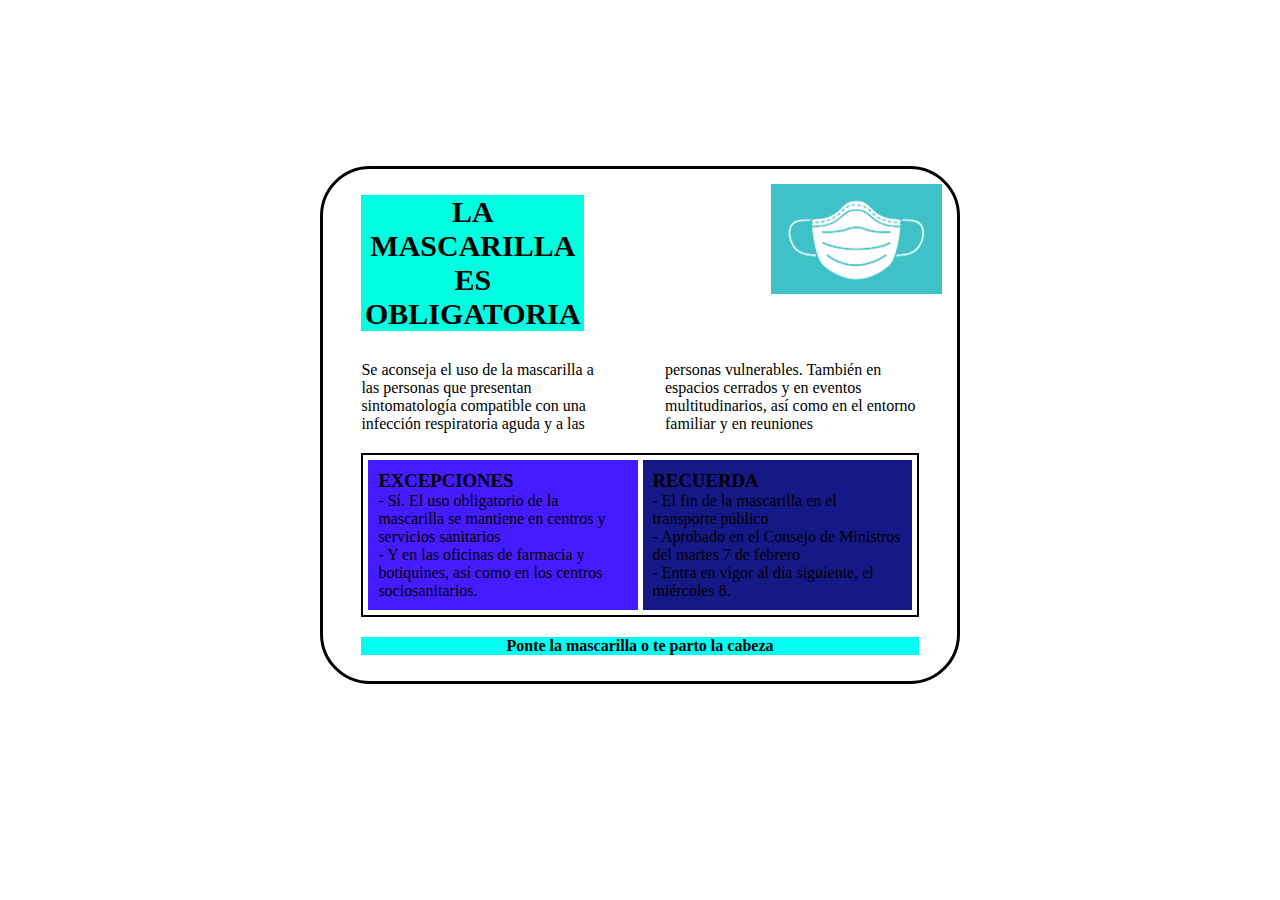
<file: Mascarilla/index.html>
<!DOCTYPE html>
<html lang="en">
<head>
    <meta charset="UTF-8">
    <meta http-equiv="X-UA-Compatible" content="IE=edge">
    <meta name="viewport" content="width=device-width, initial-scale=1.0">
    <link rel="stylesheet" href="./style.css">
    <title>Mascarilla es... ¡OBLIGATORIA!</title>
</head>
<body>
    <div class="caja">
        <div class="title">
            <h2 class="title1">LA MASCARILLA</h2>
            <h2 class="title2">ES OBLIGATORIA</h2>
        </div>
        <img class="logo" src="./logo.jpg" alt="Logo">
        <div>
            <p class="tituloInicio">Se aconseja el uso de la mascarilla a las personas que presentan sintomatología compatible con una infección respiratoria aguda y a las personas vulnerables. También en espacios cerrados y en eventos multitudinarios, así como en el entorno familiar y en reuniones</p>
        </div>
        <div class="cajaDentro">
            <div>
                <h3>EXCEPCIONES</h3>
                <ul>
                    <li>- Sí. El uso obligatorio de la mascarilla se mantiene en centros y servicios sanitarios</li>
                    <li>- Y en las oficinas de farmacia y botiquines, así como en los centros sociosanitarios.</li>
                </ul>
            </div>
            <div>
                <h3>RECUERDA</h3>
                <ul>
                    <li>- El fin de la mascarilla en el transporte público</li>
                    <li>- Aprobado en el Consejo de Ministros del martes 7 de febrero</li>
                    <li>- Entra en vigor al día siguiente, el miércoles 8.</li>
                </ul>
            </div>
        </div>
        <div class="foot">
            <p>Ponte la mascarilla o te parto la cabeza </p>
        </div>
    </div>
</body>
</html>
</file>
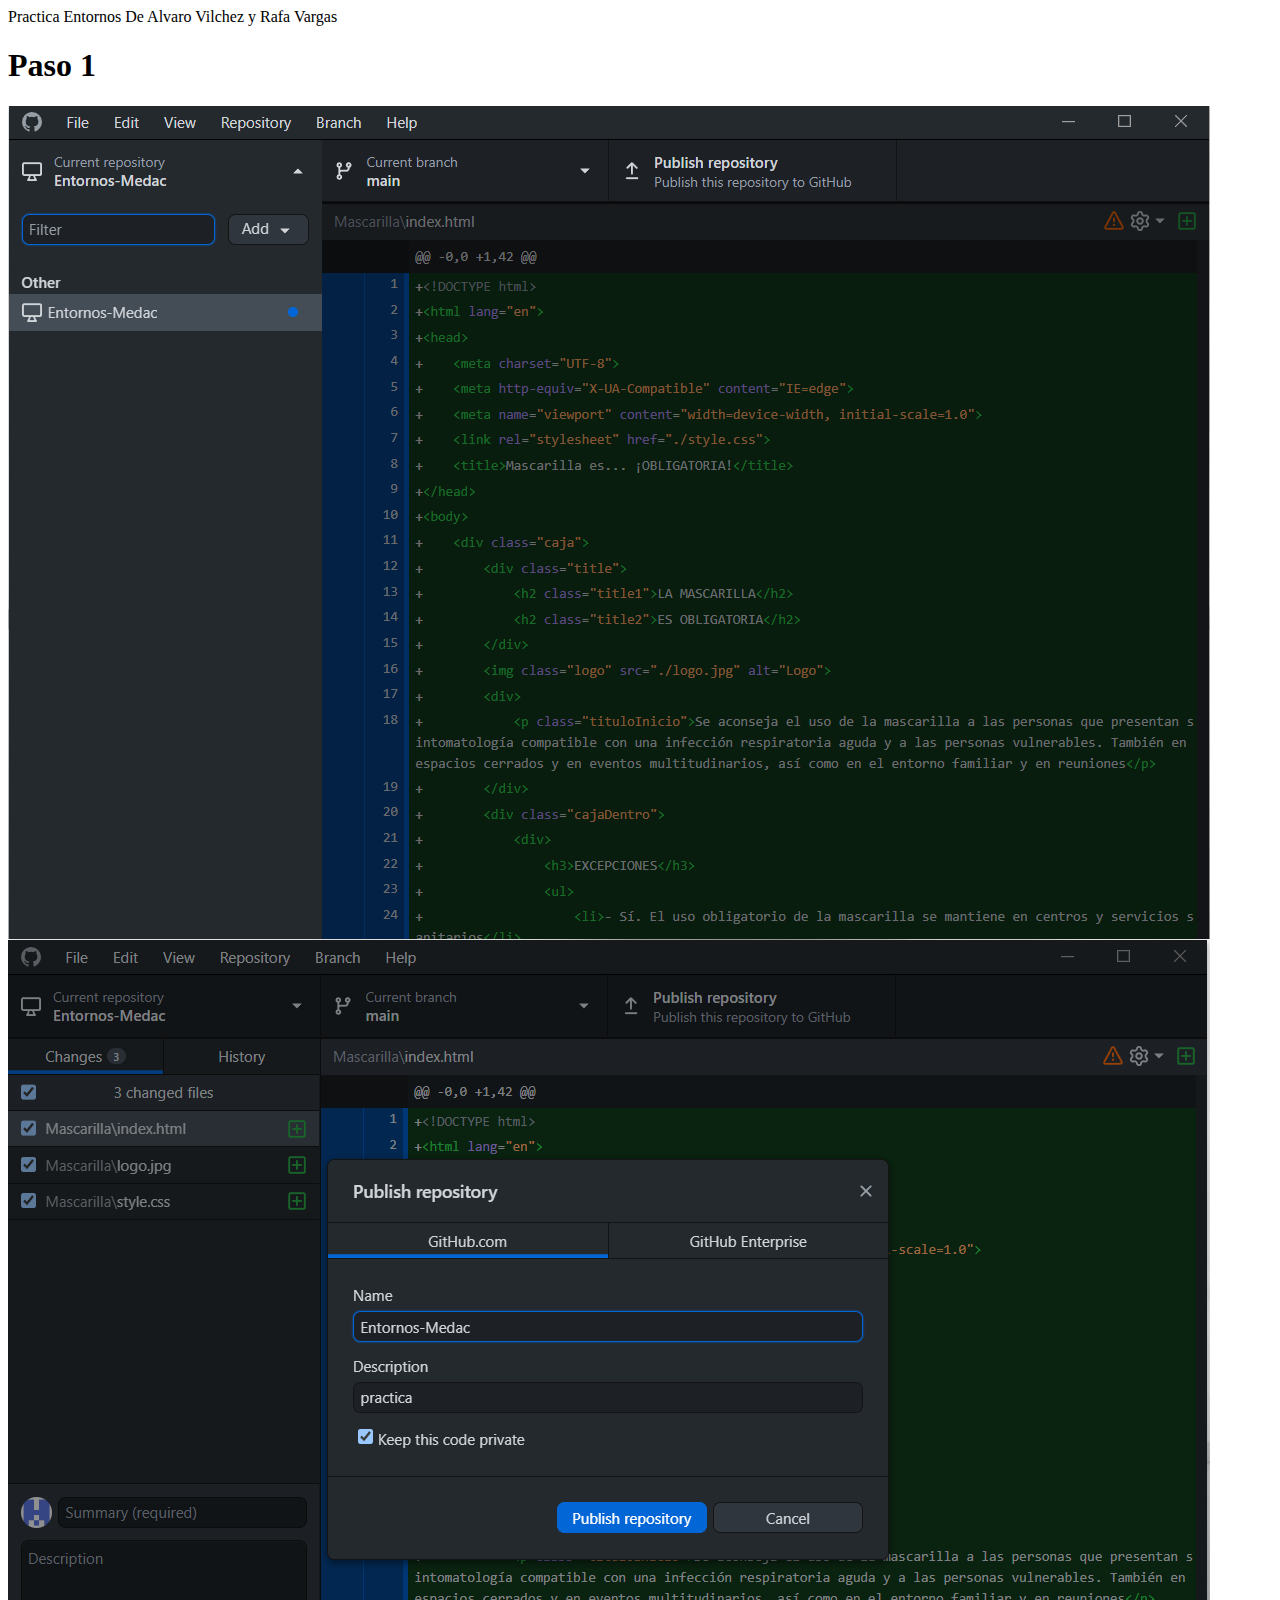
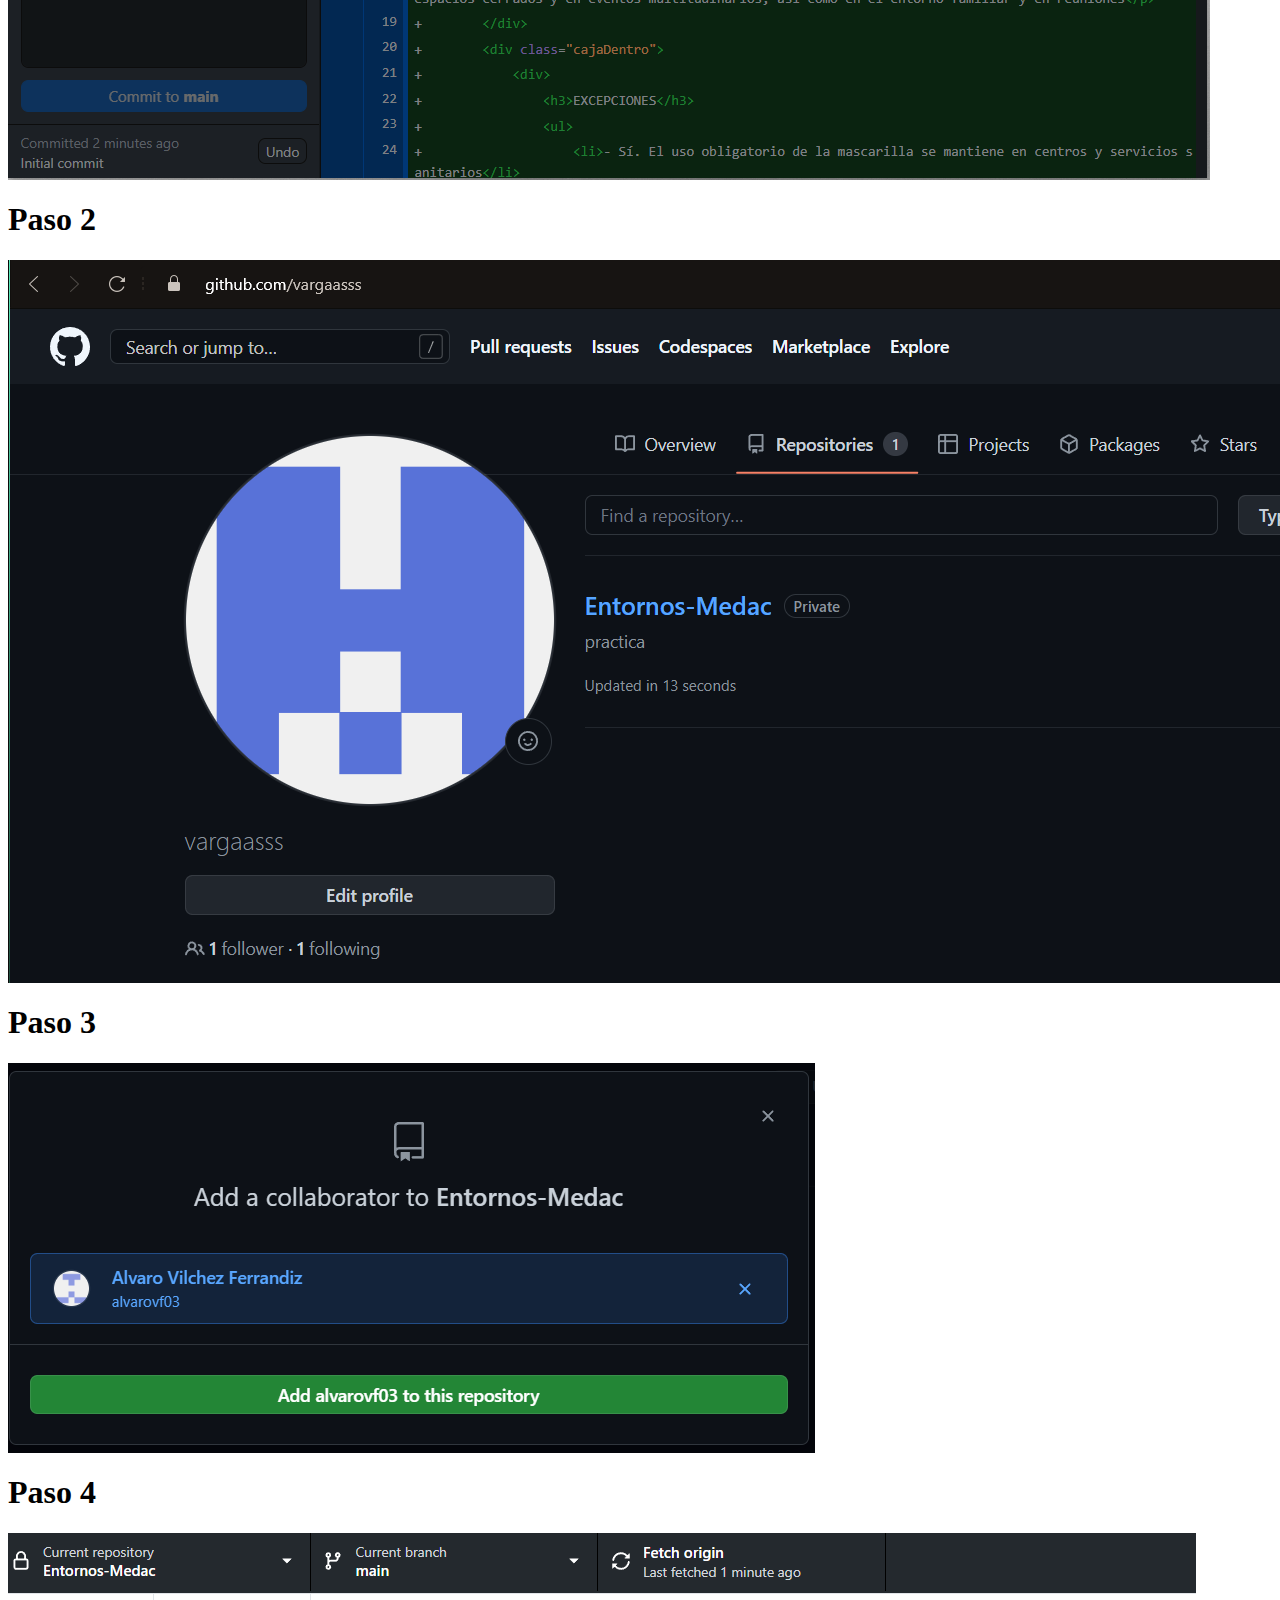
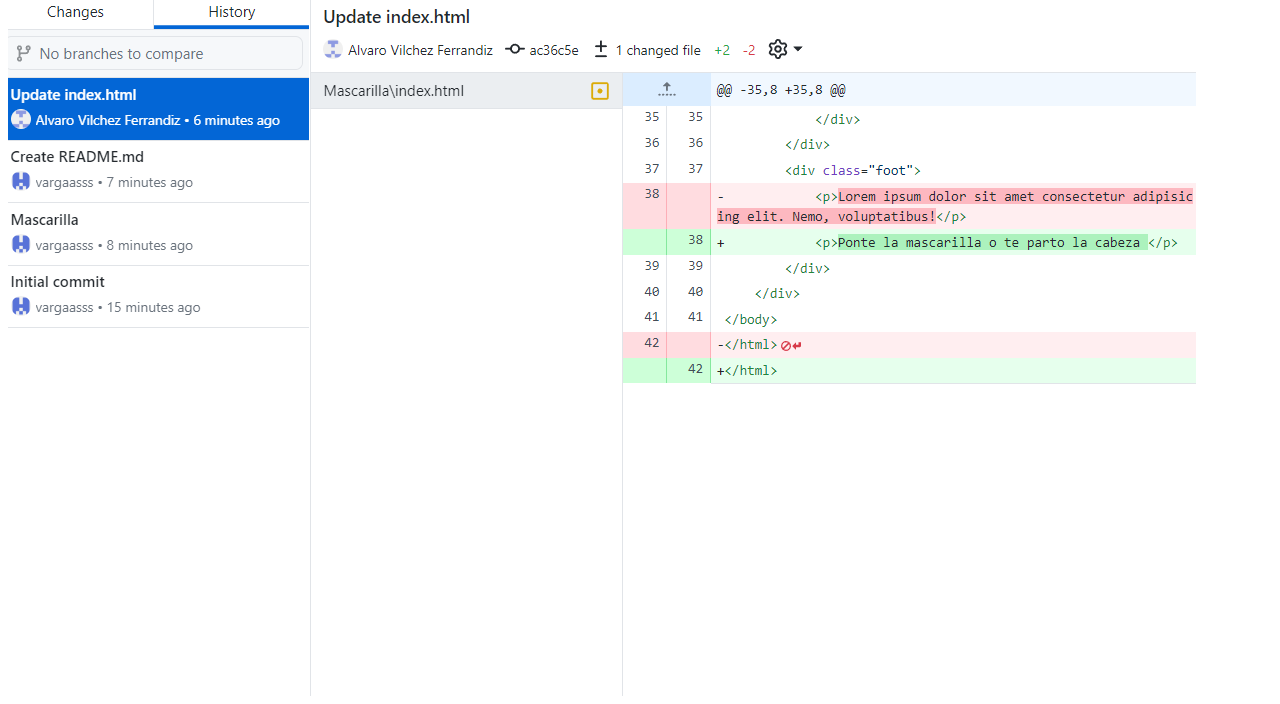
<file: Entornos.html>
<html>
    <head>
        Practica Entornos
			De Alvaro Vilchez y Rafa Vargas
    </head>
    <body>
<h1>Paso 1</h1>
<img src="imagenes/1.png">
<img src="imagenes/2.png">

<h1>Paso 2</h1>
<img src="imagenes/3.png">
<h1>Paso 3</h1>
<img src="imagenes/4.png">
<h1>Paso 4</h1>
<img src="imagenes/5.png">

    </body>
</html>
</file>
<file: Mascarilla/style.css>
*{
    margin: 0;
    padding: 0;
    text-decoration: none;
    box-sizing: border-box;
    outline: none;
    list-style: none;
}

.caja{
    border: 3px solid black;
    border-radius: 50px;
    margin: 13% 25%;
    padding: 2% 3%;
    position: relative;
}

.logo{
    width: 27%;
    position: absolute;
    top: 15px;
    right: 15px;
    z-index: 0;
}

.title{
    font-size: 20px;
}

.title1{
    text-align: center;
    width: 40%;
    background-color:rgb(0, 255, 225);
}

.title2{
    text-align: center;
    width: 40%;
    background-color: rgb(0, 255, 225);
}

.tituloInicio{
    margin-top: 30px;
    column-count: 2;
    column-gap: 50px;
    position: relative;
    z-index: 1;
}

.cajaDentro{
    display: flex;
    border: 2px solid black;
    gap: 5px;
    margin: 20px 0px;
    padding: 5px 5px;
}

.cajaDentro > div:nth-child(1){
    flex: 1 1 50%;
    background-color: rgb(69, 28, 255);
    padding: 10px 10px;
}

.cajaDentro > div:nth-child(2){
    flex: 1 1 50%;
    background-color: rgb(21, 25, 136);
    padding: 10px 10px;
}

.foot{
    text-align: center;
    background-color: rgb(0, 255, 242);
    font-weight: bold;
    transition: all .5s ease-in-out;
}

.foot:hover{
    transform: scale(1.1);
}
</file>
